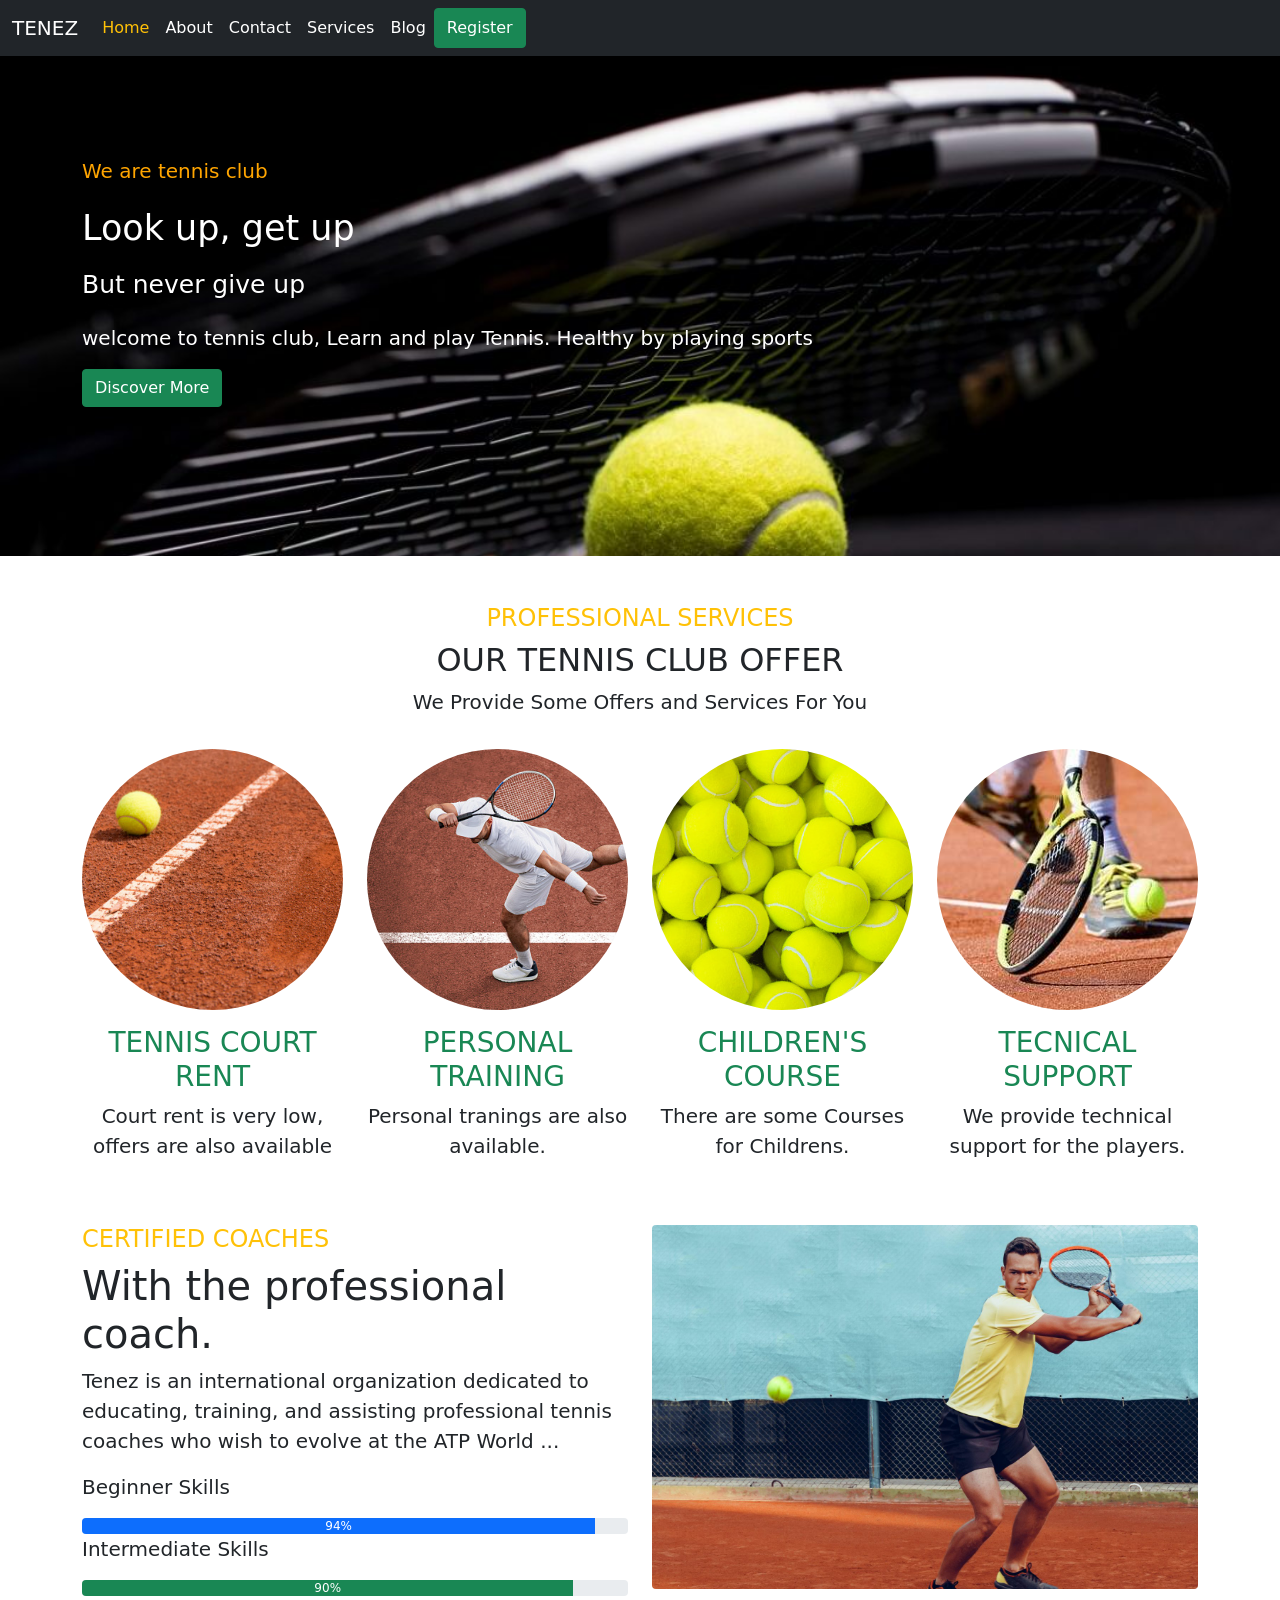
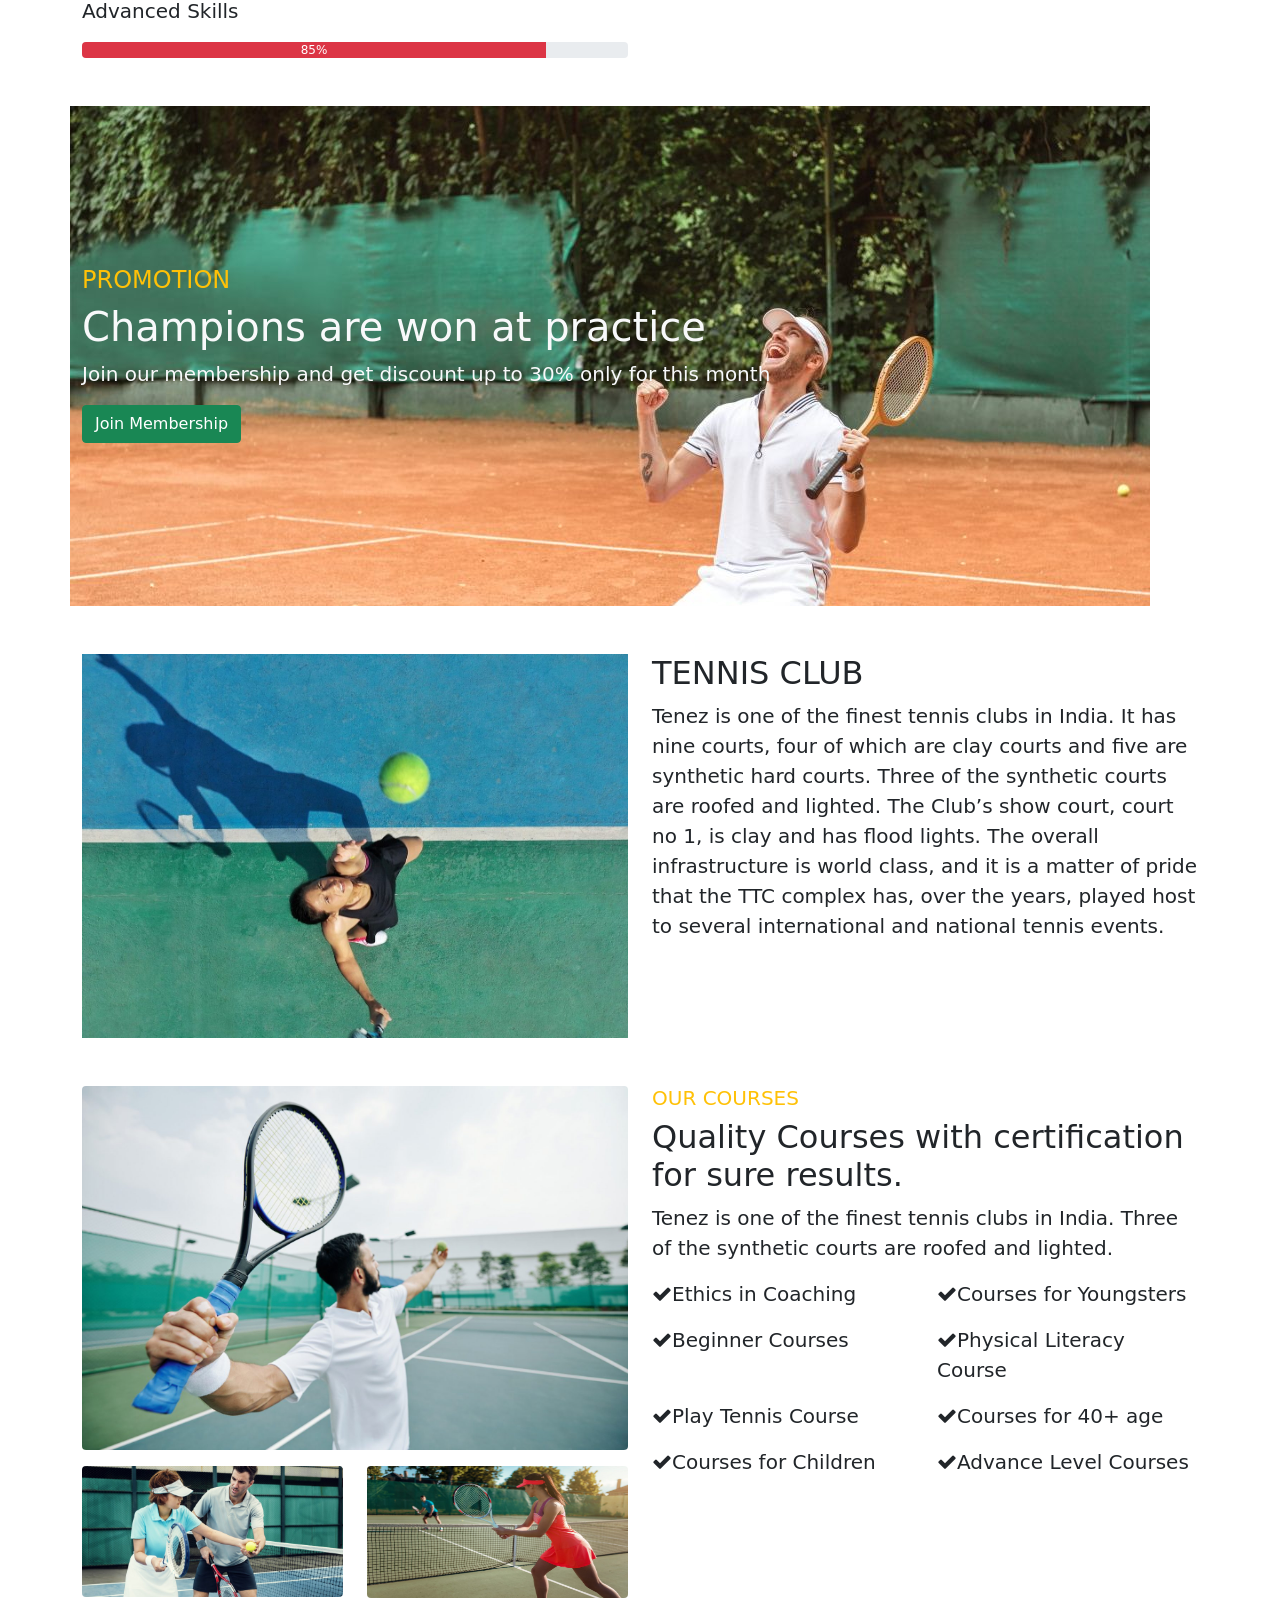
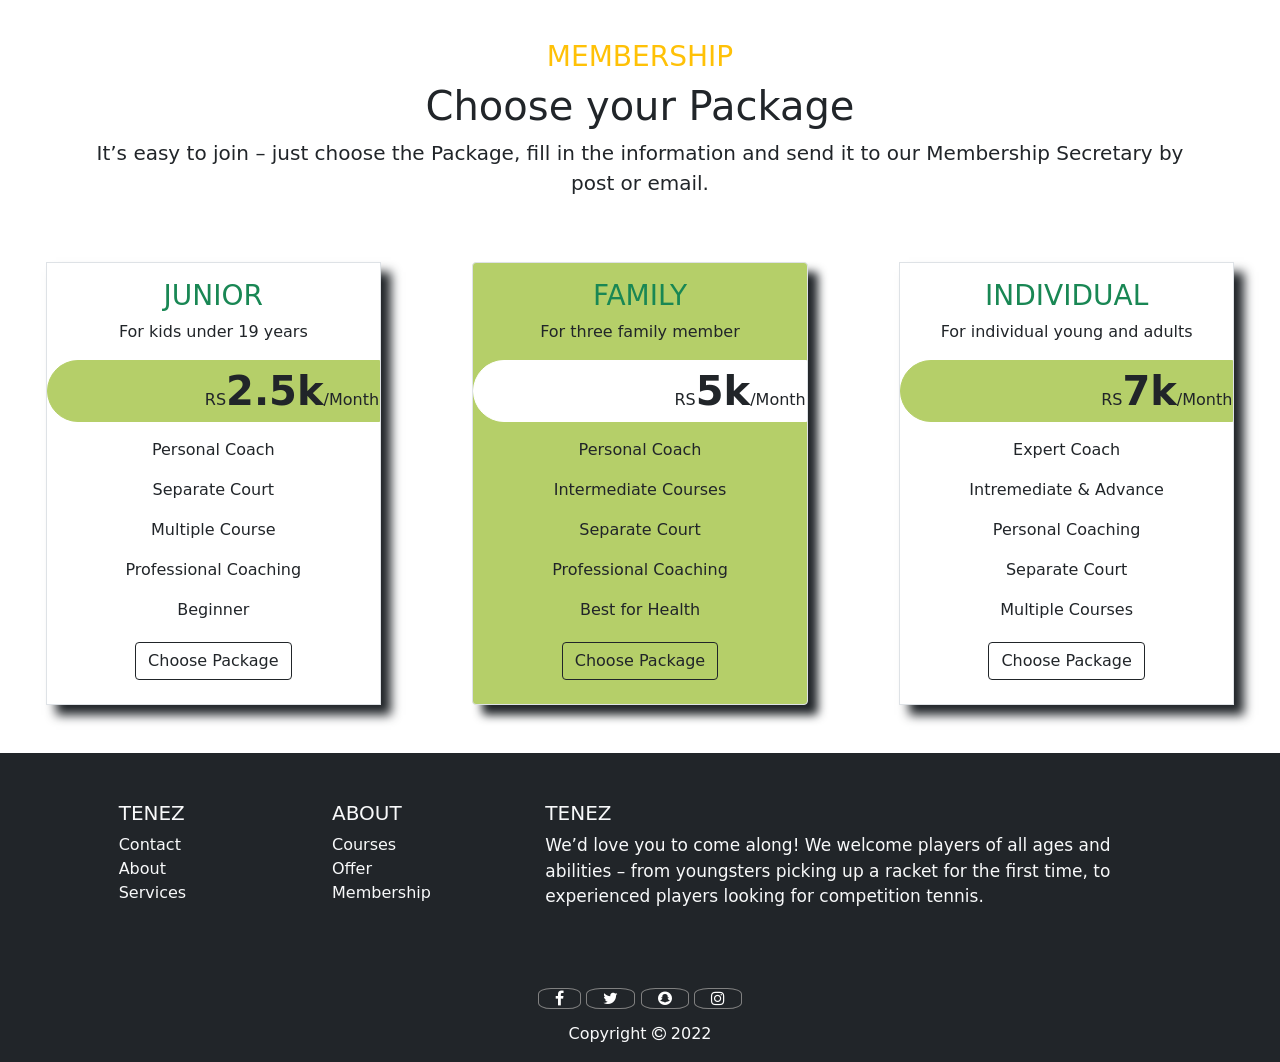
<file: index.html>
<!DOCTYPE html>
<html lang="en">
<head>
    <meta charset="UTF-8">
    <meta http-equiv="X-UA-Compatible" content="IE=edge">
    <meta name="viewport" content="width=device-width, initial-scale=1.0">
    <title>Punjab tennis club - Tenez</title>
    <link rel="stylesheet" href="css/style.css">
    <link rel="stylesheet" href="bootstrap/css/bootstrap.min.css">
    <link rel="stylesheet" href="bootstrap/css/bootstrap-grid.min.css">
    <link rel="stylesheet" href="https://cdnjs.cloudflare.com/ajax/libs/font-awesome/4.7.0/css/font-awesome.min.css">
    <script src="bootstrap/js/bootstrap.min.js"></script>
    <script src="bootstrap/js/bootstrap.bundle.min.js"></script>
</head>
<body>
    <!-- Nav Area  -->
    <nav class="navbar navbar-expand-lg bg-dark">
        <div class="container-fluid" id="text-light">
          <a class="navbar-brand" id="tenez" href="#">TENEZ</a>
          <button class="navbar-toggler" type="button" data-bs-toggle="collapse" data-bs-target="#navbarNavAltMarkup" aria-controls="navbarNavAltMarkup" aria-expanded="false" aria-label="Toggle navigation">
            <span class="navbar-toggler-icon"></span>
          </button>
          <div class="collapse navbar-collapse" id="navbarNavAltMarkup">
            <div class="navbar-nav" id="navlinks">
              <a class="nav-link active text-warning" aria-current="page" href="#">Home</a>
              <a class="nav-link" href="about.html">About</a>
              <a class="nav-link" href="contact.html">Contact</a>
              <a class="nav-link" href="services.html">Services</a>
              <a class="nav-link" href="blog.html">Blog</a>
              <button class="btn btn-success" id="navbtn">Register</button>
            </div>
          </div>
        </div>
      </nav>
    <!-- Nav Area  -->

    <!-- Intro area start -->
      <div class="bgimg1">
        <div class="container">
            <div class="row" id="row1">
                <div class="col-md-12">
                    <p class="color-orange fs-20">We are tennis club</p>
                    <p class="color-white fs-35">Look up, get up <br><span class="fs-25">But never give up</span></p>
                    <p class="color-white fs-20">welcome to tennis club, Learn and play Tennis. Healthy by playing sports</p>
                    <button class="btn btn-success">Discover More</button>
                </div>
            </div>
        </div>
      </div>
    <!-- Intro area end-->

    <!-- Services area start  -->
    <div class="container">
      <div class="row mt-5">
        <div class="col-12 text-warning text-uppercase text-center"><h4>professional services</h4></div>
        <div class="col-12 text-uppercase text-center"><h2>our tennis club offer</h2></div>
        <div class="col-12 text-center"><p class="lead">We Provide Some Offers and Services For You</p></div>
      </div>
      <div class="row" id="servicearea">
        <div class="col-md-3 mt-3">
          <img src="images/img01.jpg" width="100%" class="rounded-circle" alt="">
          <h3 class="text-center text-uppercase text-success mt-3">tennis court rent</h3>
          <p class="text-center lead">Court rent is very low, offers are also available</p>
        </div>
        <div class="col-md-3 mt-3">
          <img src="images/img02.jpg" width="100%" class="rounded-circle" alt="">
          <h3 class="text-center text-uppercase text-success mt-3">personal training</h3>
          <p class="text-center lead">Personal tranings are also available.</p>
        </div>
        <div class="col-md-3 mt-3">
          <img src="images/img03.jpg" width="100%" class="rounded-circle" alt="">
          <h3 class="text-center text-uppercase text-success mt-3">children's course</h3>
          <p class="text-center lead">There are some Courses for Childrens.</p>
        </div>
        <div class="col-md-3 mt-3">
          <img src="images/img04.jpg" width="100%" class="rounded-circle" alt="">
          <h3 class="text-center text-uppercase text-success mt-3">tecnical support</h3>
          <p class="text-center lead">We provide technical support for the players.</p>
        </div>
      </div>
    </div>
    <!-- Services area end  -->
    <!-- coaches area start -->
    <div class="container">
      <div class="row mt-5">
        <div class="col-md-6">
          <h4 class="text-warning text-uppercase">certified coaches</h4>
          <h1>With the professional coach.</h1>
          <p class="lead">Tenez is an international organization dedicated to educating, training, and assisting professional tennis coaches who wish to evolve at the ATP World ...</p>
          <p class="lead"><b>Beginner Skills</b></p>
          <div class="progress">
            <div class="progress-bar" role="progressbar" aria-label="Example with label" style="width: 94%;" aria-valuenow="25" aria-valuemin="0" aria-valuemax="100">94%</div>
          </div>
          <p class="lead"><b>Intermediate Skills</b></p>
          <div class="progress">
            <div class="progress-bar bg-success" role="progressbar" aria-label="Example with label" style="width: 90%;" aria-valuenow="25" aria-valuemin="0" aria-valuemax="100">90%</div>
          </div>
          <p class="lead"><b>Advanced Skills</b></p>
          <div class="progress">
            <div class="progress-bar bg-danger" role="progressbar" aria-label="Example with label" style="width: 85%;" aria-valuenow="25" aria-valuemin="0" aria-valuemax="100">85%</div>
          </div>
        </div>
        <div class="col-md-6 mt-sm-5 mt-md-0">
          <img src="images/img6.jpg" width="100%" height="400px" class="img-fluid rounded" alt="">
        </div>
      </div>
    </div>
    <!-- coaches area end -->

    <!-- promotion area start -->
    <div class="container">
      <div class="row mt-5">
        <div class="col-6" id="promotion">
          <h4 class="text-warning text-uppercase">promotion</h4>
          <h1 class="text-light">Champions are won at practice</h1>
          <p class="text-light lead">Join our membership and get discount up to 30% only for this month</p>
          <button class="btn btn-success">Join Membership</button>
        </div>
      </div>
    </div>
    <!-- promotion area end -->

    <!-- Tennis club area start  -->
    <div class="container">
      <div class="row mt-5">
        <div class="col-md-6">
          <img src="images/img2.jpg" width="100%" class="img-fluid" alt="">
        </div>
        <div class="col-md-6">
          <h2 class="text-uppercase">tennis club</h2>
          <p class="lead">Tenez is one of the finest tennis clubs in India. It has nine courts, four of which are clay courts and five are synthetic hard courts. Three of the synthetic courts are roofed and lighted. The Club’s show court, court no 1, is clay and has flood lights. The overall infrastructure is world class, and it is a matter of pride that the TTC complex has, over the years, played host to several international and national tennis events.</p>
        </div>
      </div>
    </div>
    <!-- Tennis club area end  -->

    <!-- courses area start  -->
    <div class="container">
      <div class="row mt-5">
        <div class="col-lg-6 col-md-6 col-12">
          <img src="images/img3.jpg" width="100%" class="img-fluid rounded" alt="">
          <div class="row">
            <div class="col-lg-6 col-md-6 col-12 mt-3">
              <img src="images/img4.jpg" width="100%" class="img-fluid rounded" alt="">
            </div>
            <div class="col-lg-6 col-md-6 col-12 mt-3">
              <img src="images/img5.jpg" width="100%" height="76%" class="rounded" alt="">
            </div>
          </div>
        </div>
        <div class="col-md-6 col-12">
          <h5 class="text-uppercase text-warning">our courses</h5>
          <h2>Quality Courses with certification for sure results.</h2>
          <p class="lead">Tenez is one of the finest tennis clubs in India. Three of the synthetic courts are roofed and lighted.</p>
          <div class="row">
            <div class="col-md-6 col-12">
              <p class="lead"><i class="fa fa-check"></i>Ethics in Coaching</p>
            </div>
            <div class="col-md-6 col-12">
              <p class="lead"><i class="fa fa-check"></i>Courses for Youngsters</p>
            </div>
            <div class="col-md-6 col-12">
              <p class="lead"><i class="fa fa-check"></i>Beginner Courses</p>
            </div>
            <div class="col-md-6 col-12">
              <p class="lead"><i class="fa fa-check"></i>Physical Literacy Course</p>
            </div>
            <div class="col-md-6 col-12">
              <p class="lead"><i class="fa fa-check"></i>Play Tennis Course</p>
            </div>
            <div class="col-md-6 col-12">
              <p class="lead"><i class="fa fa-check"></i>Courses for 40+ age</p>
            </div>
            <div class="col-md-6 col-12">
              <p class="lead"><i class="fa fa-check"></i>Courses for Children</p>
            </div>
            <div class="col-md-6 col-12">
              <p class="lead"><i class="fa fa-check"></i>Advance Level Courses</p>
            </div>
          </div>
        </div>
      </div>
    </div>
    <!-- courses area end  -->

    <!-- Membership area start  -->
    <div class="container">
      <div class="row">
        <div class="col-12">
          <h3 class="text-warning text-uppercase text-center">Membership</h3>
          <h1 class="text-center">Choose your Package</h1>
          <p class="lead text-center">It’s easy to join – just choose the Package, fill in the information and send it to our Membership Secretary by post or email.</p>
        </div>
      </div>
    </div>
    <div class="container-fluid">
      <div class="row" id="membership">
        <div class="col-md-4 mt-5">
          <div class="col-md-10 offset-1 border" id="boxshadow">
            <h3 class=" mt-3 text-success">JUNIOR</h3>
            <p class="">For kids under 19 years</p>
            <p class="junior">RS<span class="membership"><b>2.5k</b></span>/Month</p>
            <p class="">Personal Coach</p>
            <p class="">Separate Court</p>
            <p class="">Multiple Course</p>
            <p class="">Professional Coaching</p>
            <p class="">Beginner</p>
            <a class="btn mb-4 mt-1 border-dark" href="#">Choose Package</a>
          </div>
        </div>
        <div class="col-md-4 mt-5">
          <div class="col-md-10 offset-1 rounded border" id="familypackage">
            <h3 class=" mt-3 text-success">FAMILY</h3>
            <p class="">For three family member</p>
            <p class="junior1">RS<span class="membership"><b>5k</b></span>/Month</p>
            <p class="">Personal Coach</p>
            <p class="">Intermediate Courses</p>
            <p class="">Separate Court</p>
            <p class="">Professional Coaching</p>
            <p class="">Best for Health</p>
            <a class="btn mb-4 mt-1 border-dark" href="#">Choose Package</a>
          </div>
        </div>
        <div class="col-md-4 mt-5">
          <div class="col-md-10 offset-1 border" id="boxshadow">
            <h3 class=" mt-3 text-success">INDIVIDUAL</h3>
            <p class="">For individual young and adults</p>
            <p class="junior">RS<span class="membership"><b>7k</b></span>/Month</p>
            <p class="">Expert Coach</p>
            <p class="">Intremediate & Advance</p>
            <p class="">Personal Coaching</p>
            <p class="">Separate Court</p>
            <p class="">Multiple Courses</p>
            <a class="btn mb-4 mt-1 border-dark" href="#">Choose Package</a>
          </div>
        </div>
      </div>
    </div>
    <!-- Membership area end  -->

    <!-- Footer area start  -->
    <div class="container-fluid">
      <div class="row mt-5 justify-content-center bg-dark">
        <div class="col-6 col-md-2 mt-5" id="footer1">
          <h5 class="text-light">TENEZ</h5>
          <a href="contact.html" class="text-light">Contact</a><br>
          <a href="about.html" class="text-light">About</a><br>
          <a href="services.html" class="text-light">Services</a>
        </div>
        <div class="col-6 col-md-2 mt-5" id="footer1">
          <h5 class="text-light">ABOUT</h5>
          <a href="services.html" class="text-light">Courses</a><br>
          <a href="#" class="text-light">Offer</a><br>
          <a href="#" class="text-light">Membership</a>
        </div>
        <div class="col-12 col-md-6 mt-5">
          <h5 class="text-light">TENEZ</h5>
          <p class="footer2 text-light">We’d love you to come along! We welcome players of all ages and abilities – from youngsters picking up a racket for the first time, to experienced players looking for competition tennis.</p>
        </div>
        <div class="col-12 col-md-6 mt-5" id="socialcontent">
          <a href="#"><i class="fa fa-facebook p-3"></i></a>
          <a href="#"><i class="fa fa-twitter p-3"></i></a>
          <a href="#"><i class="fa fa-snapchat p-3"></i></a>
          <a href="#"><i class="fa fa-instagram p-3"></i></a>
        </div>
        <div class="col-12 text-light text-center">
          <p>Copyright <i class="fa fa-copyright" aria-hidden="true"></i> 2022</p>
        </div>
      </div>
    </div>
    <!-- Footer area end  -->
</body>
</html>
</file>
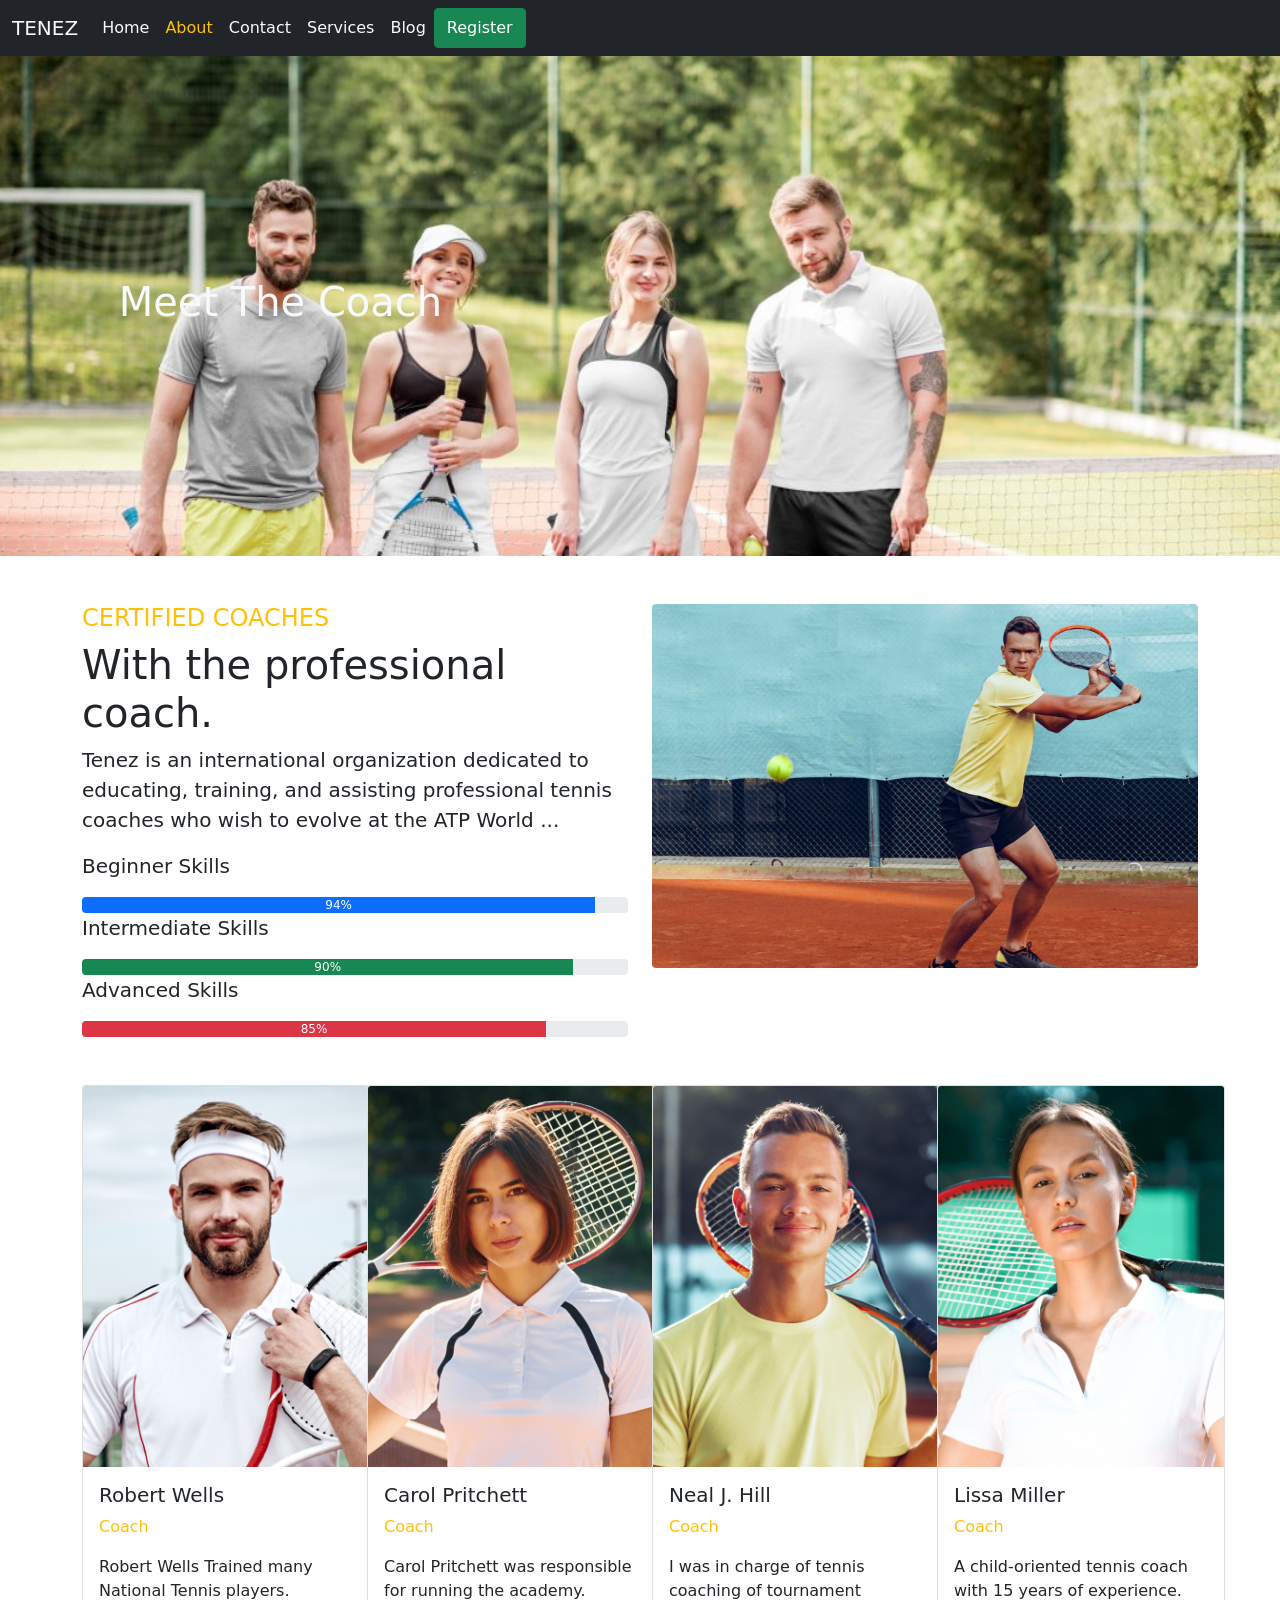
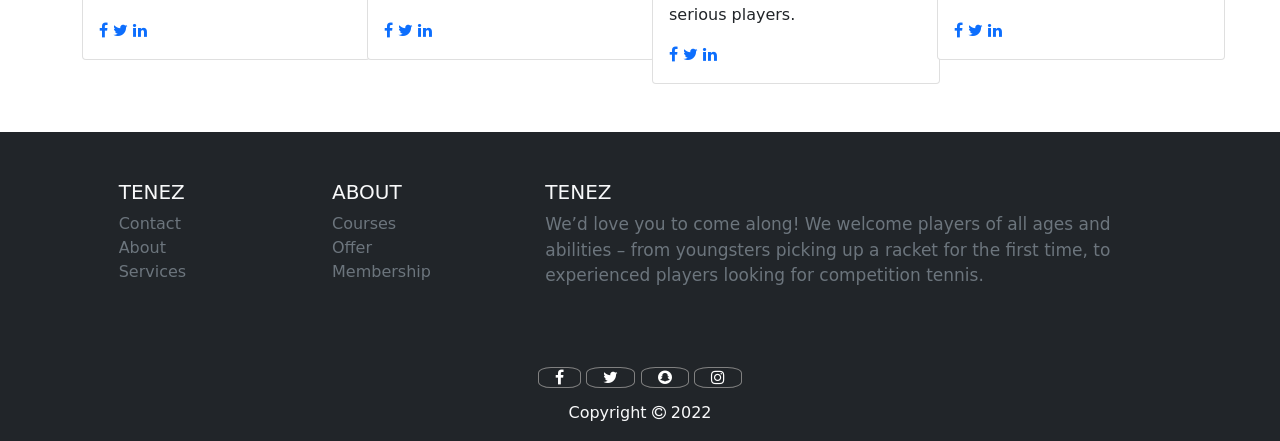
<file: about.html>
<!DOCTYPE html>
<html lang="en">
<head>
    <meta charset="UTF-8">
    <meta http-equiv="X-UA-Compatible" content="IE=edge">
    <meta name="viewport" content="width=device-width, initial-scale=1.0">
    <title>Punjab tennis club - Tenez</title>
    <link rel="stylesheet" href="css/about.css">
    <link rel="stylesheet" href="bootstrap/css/bootstrap.min.css">
    <link rel="stylesheet" href="bootstrap/css/bootstrap-grid.min.css">
    <link rel="stylesheet" href="https://cdnjs.cloudflare.com/ajax/libs/font-awesome/4.7.0/css/font-awesome.min.css">
    <script src="bootstrap/js/bootstrap.min.js"></script>
    <script src="bootstrap/js/bootstrap.bundle.min.js"></script>
</head>
<body>
    <!-- Nav Area  -->
    <nav class="navbar navbar-expand-lg bg-dark">
        <div class="container-fluid" id="text-light">
          <a class="navbar-brand text-light" id="tenez" href="#">TENEZ</a>
          <button class="navbar-toggler" type="button" data-bs-toggle="collapse" data-bs-target="#navbarNavAltMarkup" aria-controls="navbarNavAltMarkup" aria-expanded="false" aria-label="Toggle navigation">
            <span class="navbar-toggler-icon"></span>
          </button>
          <div class="collapse navbar-collapse" id="navbarNavAltMarkup">
            <div class="navbar-nav" id="navlinks">
              <a class="nav-link active text-light" aria-current="page" href="index.html">Home</a>
              <a class="nav-link text-warning" href="about.html">About</a>
              <a class="nav-link text-light" href="contact.html">Contact</a>
              <a class="nav-link text-light" href="services.html">Services</a>
              <a class="nav-link text-light" href="blog.html">Blog</a>
              <button class="btn btn-success" id="navbtn">Register</button>
            </div>
          </div>
        </div>
      </nav>
    <!-- Nav Area  -->

    <div class="container-fluid">
        <div class="row align-items-center" id="bgimg1">
            <div class="col-12 col-md-5 offset-1">
                <h1 class="text-light">Meet The Coach</h1>
            </div>
        </div>
    </div>

    <!-- coaches area start -->
    <div class="container">
      <div class="row mt-5">
        <div class="col-md-6">
          <h4 class="text-warning text-uppercase">certified coaches</h4>
          <h1>With the professional coach.</h1>
          <p class="lead">Tenez is an international organization dedicated to educating, training, and assisting professional tennis coaches who wish to evolve at the ATP World ...</p>
          <p class="lead"><b>Beginner Skills</b></p>
          <div class="progress">
            <div class="progress-bar" role="progressbar" aria-label="Example with label" style="width: 94%;" aria-valuenow="25" aria-valuemin="0" aria-valuemax="100">94%</div>
          </div>
          <p class="lead"><b>Intermediate Skills</b></p>
          <div class="progress">
            <div class="progress-bar bg-success" role="progressbar" aria-label="Example with label" style="width: 90%;" aria-valuenow="25" aria-valuemin="0" aria-valuemax="100">90%</div>
          </div>
          <p class="lead"><b>Advanced Skills</b></p>
          <div class="progress">
            <div class="progress-bar bg-danger" role="progressbar" aria-label="Example with label" style="width: 85%;" aria-valuenow="25" aria-valuemin="0" aria-valuemax="100">85%</div>
          </div>
        </div>
        <div class="col-md-6 mt-sm-5 mt-md-0">
          <img src="images/img6.jpg" width="100%" height="400px" class="img-fluid rounded" alt="">
        </div>
      </div>
    </div>
    <!-- coaches area end -->

    <!-- our coaches  -->
    <div class="container">
      <div class="row mt-5 justify-content-center">
        <div class="col-12 col-sm-6 col-md-3">
          <div class="card" style="width: 18rem;">
            <img src="images/about/T1.jpeg" class="card-img-top" alt="...">
            <div class="card-body">
              <h5 class="card-title">Robert Wells</h5>
              <p class="text-warning">Coach</p>
              <p class="card-text">Robert Wells Trained many National Tennis players.</p>
              <span>
                <a href=""><i class="fa fa-facebook"></i></a>
                <a href=""><i class="fa fa-twitter"></i></a>
                <a href=""><i class="fa fa-linkedin"></i></a>
              </span>
            </div>
          </div>
        </div>
        <div class="col-12 col-sm-6 col-md-3">
          <div class="card" style="width: 18rem;">
            <img src="images/about/T2.jpeg" class="card-img-top" alt="...">
            <div class="card-body">
              <h5 class="card-title">Carol Pritchett</h5>
              <p class="text-warning">Coach</p>
              <p class="card-text">Carol Pritchett was responsible for running the academy.</p>
              <span>
                <a href=""><i class="fa fa-facebook"></i></a>
                <a href=""><i class="fa fa-twitter"></i></a>
                <a href=""><i class="fa fa-linkedin"></i></a>
              </span>
            </div>
          </div>
        </div>
        <div class="col-12 col-sm-6 col-md-3">
          <div class="card" style="width: 18rem;">
            <img src="images/about/T3.jpeg" class="card-img-top" alt="...">
            <div class="card-body">
              <h5 class="card-title">Neal J. Hill</h5>
              <p class="text-warning">Coach</p>
              <p class="card-text">I was in charge of tennis coaching of tournament serious players.</p>
              <span>
                <a href=""><i class="fa fa-facebook"></i></a>
                <a href=""><i class="fa fa-twitter"></i></a>
                <a href=""><i class="fa fa-linkedin"></i></a>
              </span>
            </div>
          </div>
        </div>
        <div class="col-12 col-sm-6 col-md-3">
          <div class="card" style="width: 18rem;">
            <img src="images/about/T4.jpeg" class="card-img-top" alt="...">
            <div class="card-body">
              <h5 class="card-title">Lissa Miller</h5>
              <p class="text-warning">Coach</p>
              <p class="card-text">A child-oriented tennis coach with 15 years of experience.</p>
              <span>
                <a href=""><i class="fa fa-facebook"></i></a>
                <a href=""><i class="fa fa-twitter"></i></a>
                <a href=""><i class="fa fa-linkedin"></i></a>
              </span>
            </div>
          </div>
        </div>
      </div>
    </div>
    
    <!-- our coaches  -->

    <!-- Footer  -->
    <div class="container-fluid">
      <div class="row mt-5 justify-content-center bg-dark">
        <div class="col-6 col-md-2 mt-5" id="footer1">
          <h5 class="text-light">TENEZ</h5>
          <a href="contact.html" class="text-secondary">Contact</a><br>
          <a href="about.html" class="text-secondary">About</a><br>
          <a href="services.html" class="text-secondary">Services</a>
        </div>
        <div class="col-6 col-md-2 mt-5" id="footer1">
          <h5 class="text-light">ABOUT</h5>
          <a href="services.html" class="text-secondary">Courses</a><br>
          <a href="#" class="text-secondary">Offer</a><br>
          <a href="#" class="text-secondary">Membership</a>
        </div>
        <div class="col-12 col-md-6 mt-5">
          <h5 class="text-light">TENEZ</h5>
          <p class="footer2 text-secondary">We’d love you to come along! We welcome players of all ages and abilities – from youngsters picking up a racket for the first time, to experienced players looking for competition tennis.</p>
        </div>
        <div class="col-12 col-md-6 mt-5" id="socialcontent">
          <a href="#"><i class="fa fa-facebook p-3"></i></a>
          <a href="#"><i class="fa fa-twitter p-3"></i></a>
          <a href="#"><i class="fa fa-snapchat p-3"></i></a>
          <a href="#"><i class="fa fa-instagram p-3"></i></a>
        </div>
        <div class="col-12 text-light text-center">
          <p>Copyright <i class="fa fa-copyright" aria-hidden="true"></i> 2022</p>
        </div>
      </div>
    </div>
</body>
</html>
</file>
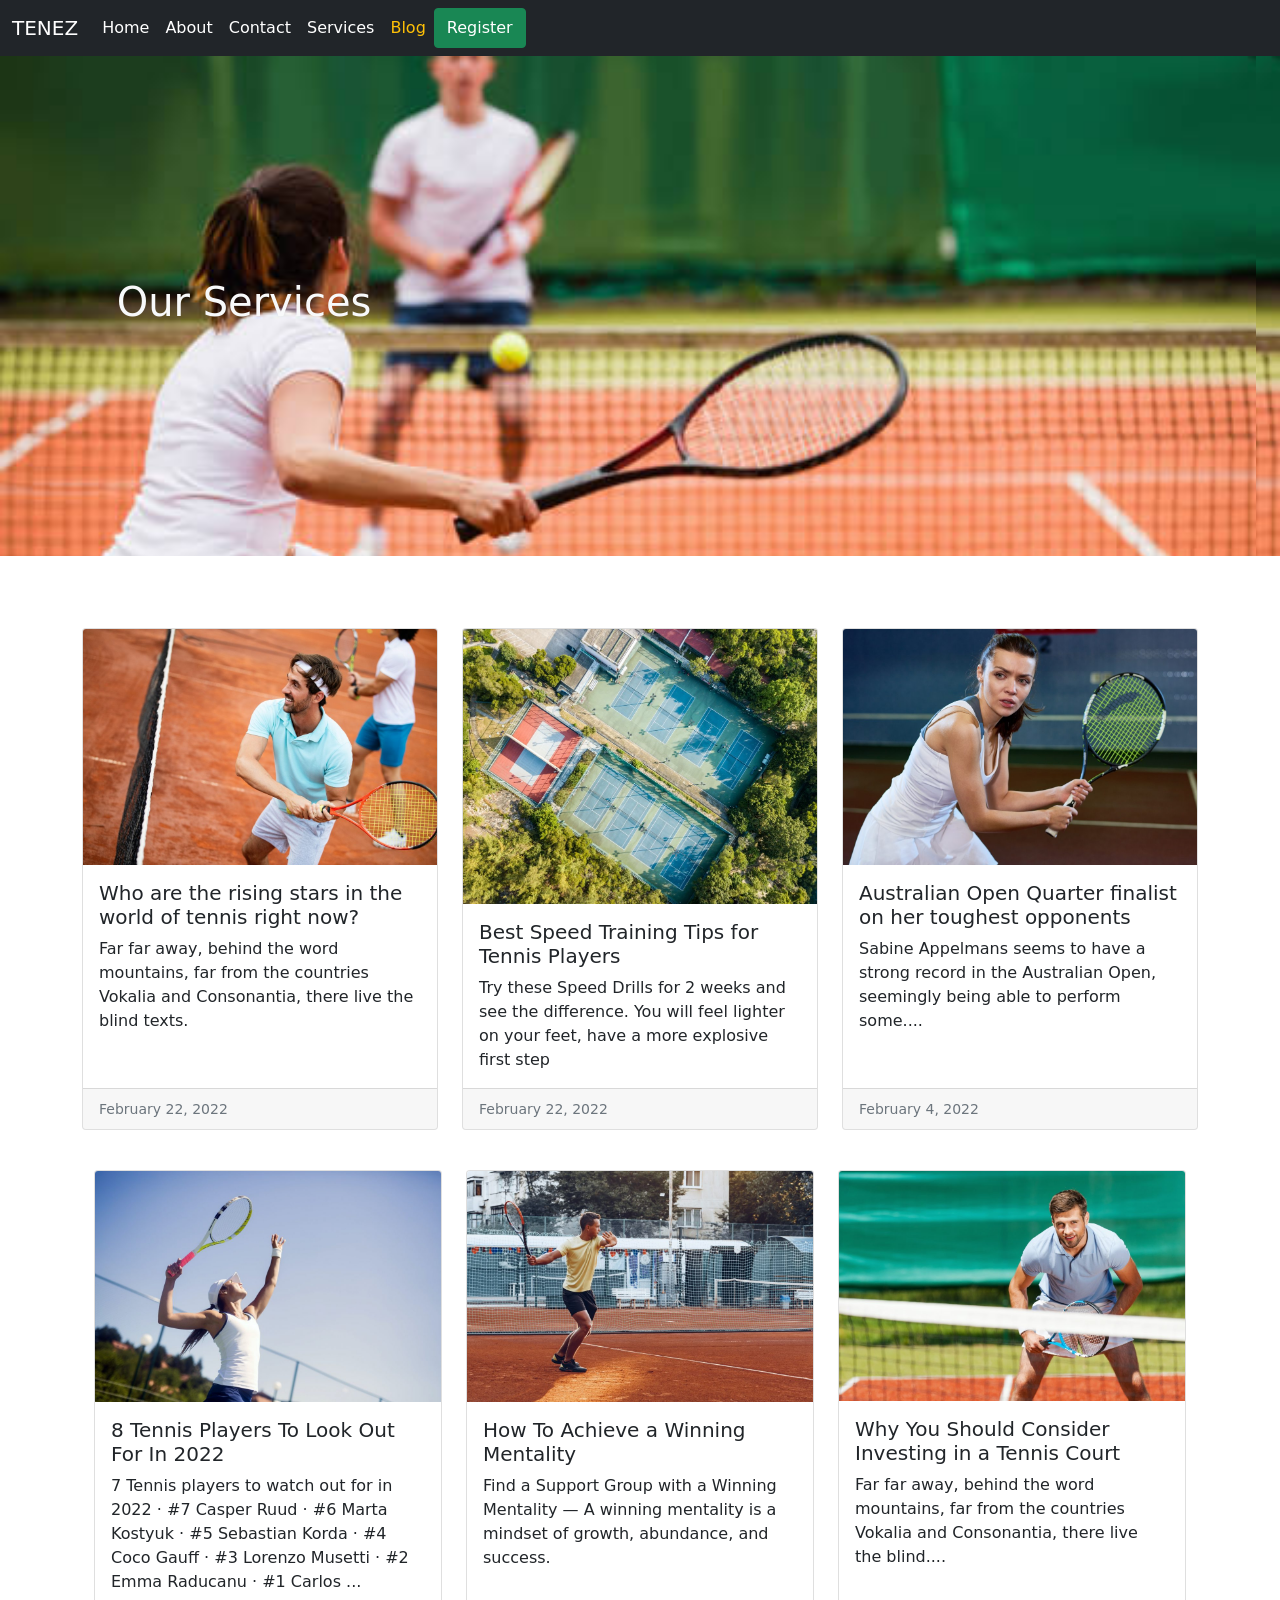
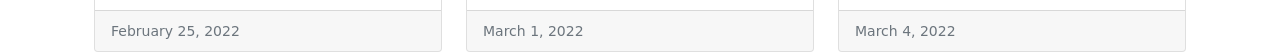
<file: blog.html>
<!DOCTYPE html>
<html lang="en">
<head>
    <meta charset="UTF-8">
    <meta http-equiv="X-UA-Compatible" content="IE=edge">
    <meta name="viewport" content="width=device-width, initial-scale=1.0">
    <title>Punjab tennis club - Tenez</title>
    <link rel="stylesheet" href="css/blog.css">
    <link rel="stylesheet" href="bootstrap/css/bootstrap.min.css">
    <link rel="stylesheet" href="bootstrap/css/bootstrap-grid.min.css">
    <link rel="stylesheet" href="https://cdnjs.cloudflare.com/ajax/libs/font-awesome/4.7.0/css/font-awesome.min.css">
    <script src="bootstrap/js/bootstrap.min.js"></script>
    <script src="bootstrap/js/bootstrap.bundle.min.js"></script>
</head>
<body>
    <!-- Nav Area  -->
    <nav class="navbar navbar-expand-lg bg-dark">
        <div class="container-fluid" id="text-light">
          <a class="navbar-brand" id="tenez" href="#">TENEZ</a>
          <button class="navbar-toggler" type="button" data-bs-toggle="collapse" data-bs-target="#navbarNavAltMarkup" aria-controls="navbarNavAltMarkup" aria-expanded="false" aria-label="Toggle navigation">
            <span class="navbar-toggler-icon"></span>
          </button>
          <div class="collapse navbar-collapse" id="navbarNavAltMarkup">
            <div class="navbar-nav" id="navlinks">
              <a class="nav-link" aria-current="page" href="index.html">Home</a>
              <a class="nav-link" href="about.html">About</a>
              <a class="nav-link" href="contact.html">Contact</a>
              <a class="nav-link" href="services.html">Services</a>
              <a class="nav-link active text-warning" href="#">Blog</a>
              <button class="btn btn-success" id="navbtn">Register</button>
            </div>
          </div>
        </div>
      </nav>
    <!-- Nav Area  -->

    <!-- intro  -->
    <div class="container-fluid" id="bgimg">
        <div class="row align-items-center" id="bgimg">
            <div class="col-12 col-md-5 offset-1">
                <h1 class="text-light">Our Services</h1>
            </div>
        </div>
    </div>
    <!-- intro  -->

    <!-- Blogs  -->
    <div class="container">
        <div class="row row-cols-1 row-cols-md-3 g-4 mt-5">
            <div class="col">
                <div class="card h-100">
                    <img src="images/Blog/b1.jpg" class="card-img-top" alt="...">
                    <div class="card-body">
              <h5 class="card-title">Who are the rising stars in the world of tennis right now?</h5>
              <p class="card-text">Far far away, behind the word mountains, far from the countries Vokalia and Consonantia, there live the blind texts.</p>
            </div>
            <div class="card-footer">
                <small class="text-muted">February 22, 2022</small>
            </div>
        </div>
        </div>
        <div class="col">
          <div class="card h-100">
            <img src="images/Blog/b2.jpg" class="card-img-top" height="275px" alt="...">
            <div class="card-body">
              <h5 class="card-title">Best Speed Training Tips for Tennis Players</h5>
              <p class="card-text">Try these Speed Drills for 2 weeks and see the difference. You will feel lighter on your feet, have a more explosive first step</p>
            </div>
            <div class="card-footer">
              <small class="text-muted">February 22, 2022</small>
            </div>
          </div>
        </div>
        <div class="col">
            <div class="card h-100">
                <img src="images/Blog/b3.jpg" class="card-img-top" alt="...">
                <div class="card-body">
                    <h5 class="card-title">Australian Open Quarter finalist on her toughest opponents</h5>
                    <p class="card-text">Sabine Appelmans seems to have a strong record in the Australian Open, seemingly being able to perform some....</p>
                </div>
                <div class="card-footer">
                    <small class="text-muted">February 4, 2022</small>
                </div>
            </div>
        </div>
</div>
<div class="container">
    <div class="row row-cols-1 row-cols-md-3 g-4 mt-3">
        <div class="col">
            <div class="card h-100">
                <img src="images/Blog/b4.jpg" class="card-img-top" alt="...">
                <div class="card-body">
          <h5 class="card-title">8 Tennis Players To Look Out For In 2022</h5>
          <p class="card-text">7 Tennis players to watch out for in 2022 · #7 Casper Ruud · #6 Marta Kostyuk · #5 Sebastian Korda · #4 Coco Gauff · #3 Lorenzo Musetti · #2 Emma Raducanu · #1 Carlos ...</p>
        </div>
        <div class="card-footer">
            <small class="text-muted">February 25, 2022</small>
        </div>
    </div>
    </div>
    <div class="col">
      <div class="card h-100">
        <img src="images/Blog/b5.jpg" class="card-img-top" alt="...">
        <div class="card-body">
          <h5 class="card-title">How To Achieve a Winning Mentality</h5>
          <p class="card-text">Find a Support Group with a Winning Mentality — A winning mentality is a mindset of growth, abundance, and success.</p>
        </div>
        <div class="card-footer">
          <small class="text-muted">March 1, 2022</small>
        </div>
      </div>
    </div>
    <div class="col">
        <div class="card h-100">
            <img src="images/Blog/b6.jpg" class="card-img-top" alt="...">
            <div class="card-body">
                <h5 class="card-title">Why You Should Consider Investing in a Tennis Court</h5>
                <p class="card-text">Far far away, behind the word mountains, far from the countries Vokalia and Consonantia, there live the blind....</p>
            </div>
            <div class="card-footer">
                <small class="text-muted">March 4, 2022</small>
            </div>
        </div>
    </div>
</div>
</div>
    <!-- Blogs  -->

</body>
</html>
</file>
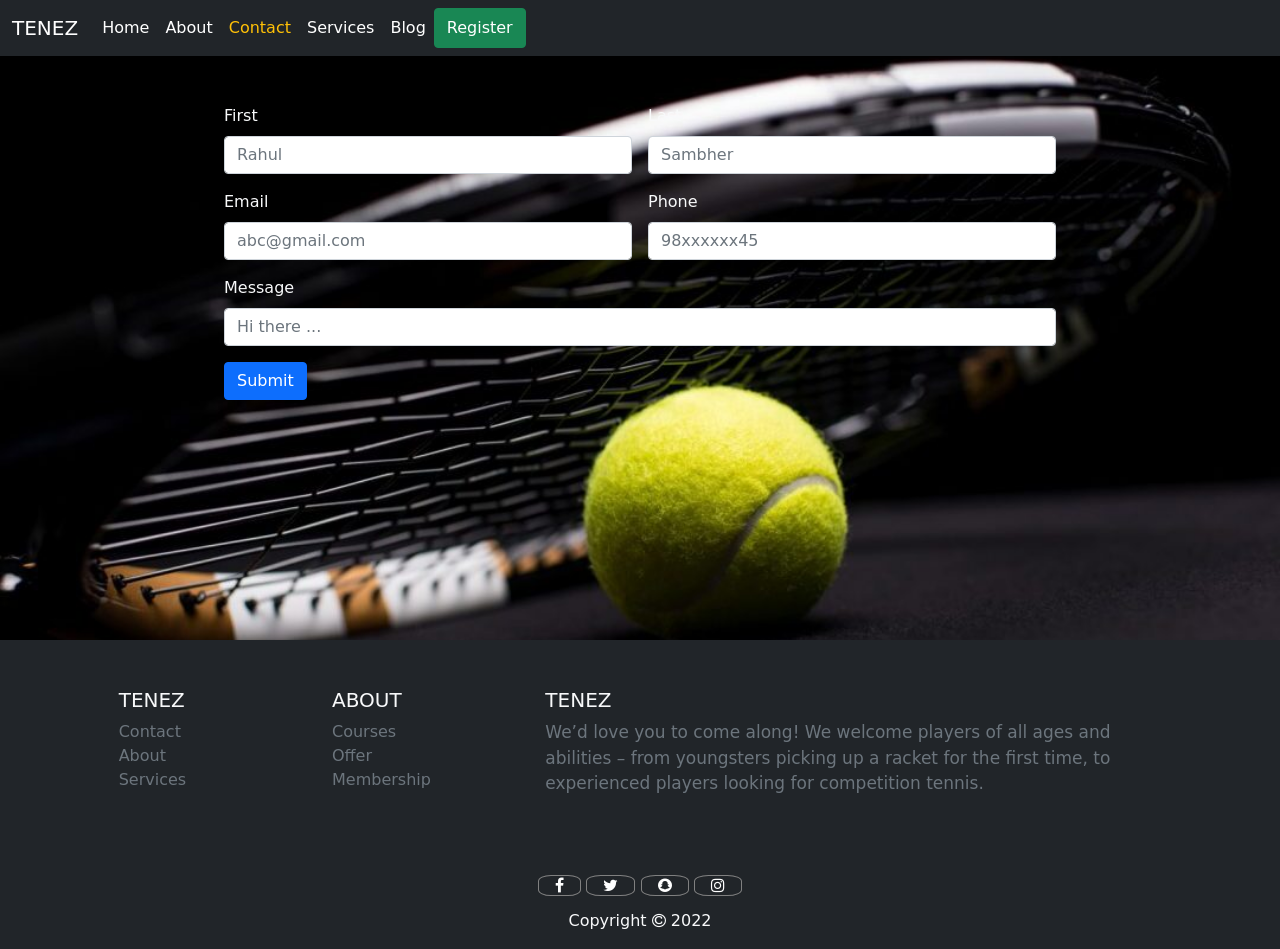
<file: contact.html>
<!DOCTYPE html>
<html lang="en">
<head>
    <meta charset="UTF-8">
    <meta http-equiv="X-UA-Compatible" content="IE=edge">
    <meta name="viewport" content="width=device-width, initial-scale=1.0">
    <title>Punjab tennis club - Tenez</title>
    <link rel="stylesheet" href="css/contact.css">
    <link rel="stylesheet" href="bootstrap/css/bootstrap.min.css">
    <link rel="stylesheet" href="bootstrap/css/bootstrap-grid.min.css">
    <link rel="stylesheet" href="https://cdnjs.cloudflare.com/ajax/libs/font-awesome/4.7.0/css/font-awesome.min.css">
    <script src="bootstrap/js/bootstrap.min.js"></script>
    <script src="bootstrap/js/bootstrap.bundle.min.js"></script>
</head>
<body>
    <!-- Nav Area  -->
    <nav class="navbar navbar-expand-lg bg-dark">
        <div class="container-fluid" id="text-light">
          <a class="navbar-brand" id="tenez" href="#">TENEZ</a>
          <button class="navbar-toggler" type="button" data-bs-toggle="collapse" data-bs-target="#navbarNavAltMarkup" aria-controls="navbarNavAltMarkup" aria-expanded="false" aria-label="Toggle navigation">
            <span class="navbar-toggler-icon"></span>
          </button>
          <div class="collapse navbar-collapse" id="navbarNavAltMarkup">
            <div class="navbar-nav" id="navlinks">
              <a class="nav-link" aria-current="page" href="index.html">Home</a>
              <a class="nav-link" href="about.html">About</a>
              <a class="nav-link active text-warning" href="contact.html">Contact</a>
              <a class="nav-link" href="services.html">Services</a>
              <a class="nav-link" href="blog.html">Blog</a>
              <button class="btn btn-success" id="navbtn">Register</button>
            </div>
          </div>
        </div>
      </nav>
    <!-- Nav Area  -->

    <!-- Contact form area start  -->
    <div class="container-fluid" id="bgimg">
        <form class="row g-3 pt-5">
            <div class="col-12 col-md-4 offset-md-2">
              <label for="first" class="form-label text-light">First</label>
              <input type="text" class="form-control" id="firstname" placeholder="Rahul">
            </div>
            <div class="col-12 col-md-4 offset-md-end-2">
              <label for="last" class="form-label text-light">Last</label>
              <input type="text" class="form-control" id="lastname" placeholder="Sambher">
            </div>
            <div class="col-12 col-md-4 offset-md-2">
              <label for="email" class="form-label text-light">Email</label>
              <input type="email" class="form-control" id="email" placeholder="abc@gmail.com">
            </div>
            <div class="col-12 col-md-4 offset-md-end-2">
              <label for="phone" class="form-label text-light">Phone</label>
              <input type="tel" class="form-control" id="phone"  placeholder="98xxxxxx45">
            </div>
            <div class="col-12 col-md-8 offset-md-2 offset-md-end-2">
              <label for="message" class="form-label text-light">Message</label>
              <input type="text" class="form-control" id="inputAddress" placeholder="Hi there ...">
            </div>
            <div class="col-12 col-md-10 offset-md-2">
              <button type="submit" class="btn btn-primary">Submit</button>
            </div>
          </form>
    </div>
    <!-- Contact form area end  -->

    <!-- Footer area start  -->
    <div class="container-fluid">
        <div class="row justify-content-center bg-dark">
          <div class="col-6 col-md-2 mt-5" id="footer1">
            <h5 class="text-light">TENEZ</h5>
            <a href="c#" class="text-secondary">Contact</a><br>
            <a href="about.html" class="text-secondary">About</a><br>
            <a href="services.html" class="text-secondary">Services</a>
          </div>
          <div class="col-6 col-md-2 mt-5" id="footer1">
            <h5 class="text-light">ABOUT</h5>
            <a href="#" class="text-secondary">Courses</a><br>
            <a href="#" class="text-secondary">Offer</a><br>
            <a href="#" class="text-secondary">Membership</a>
          </div>
          <div class="col-12 col-md-6 mt-5">
            <h5 class="text-light">TENEZ</h5>
            <p class="footer2 text-secondary">We’d love you to come along! We welcome players of all ages and abilities – from youngsters picking up a racket for the first time, to experienced players looking for competition tennis.</p>
          </div>
          <div class="col-12 col-md-6 mt-5" id="socialcontent">
            <a href="#"><i class="fa fa-facebook p-3"></i></a>
            <a href="#"><i class="fa fa-twitter p-3"></i></a>
            <a href="#"><i class="fa fa-snapchat p-3"></i></a>
            <a href="#"><i class="fa fa-instagram p-3"></i></a>
          </div>
          <div class="col-12 text-light text-center">
            <p>Copyright <i class="fa fa-copyright" aria-hidden="true"></i> 2022</p>
          </div>
        </div>
      </div>
      <!-- Footer area end  -->
</body>
</html>
</file>
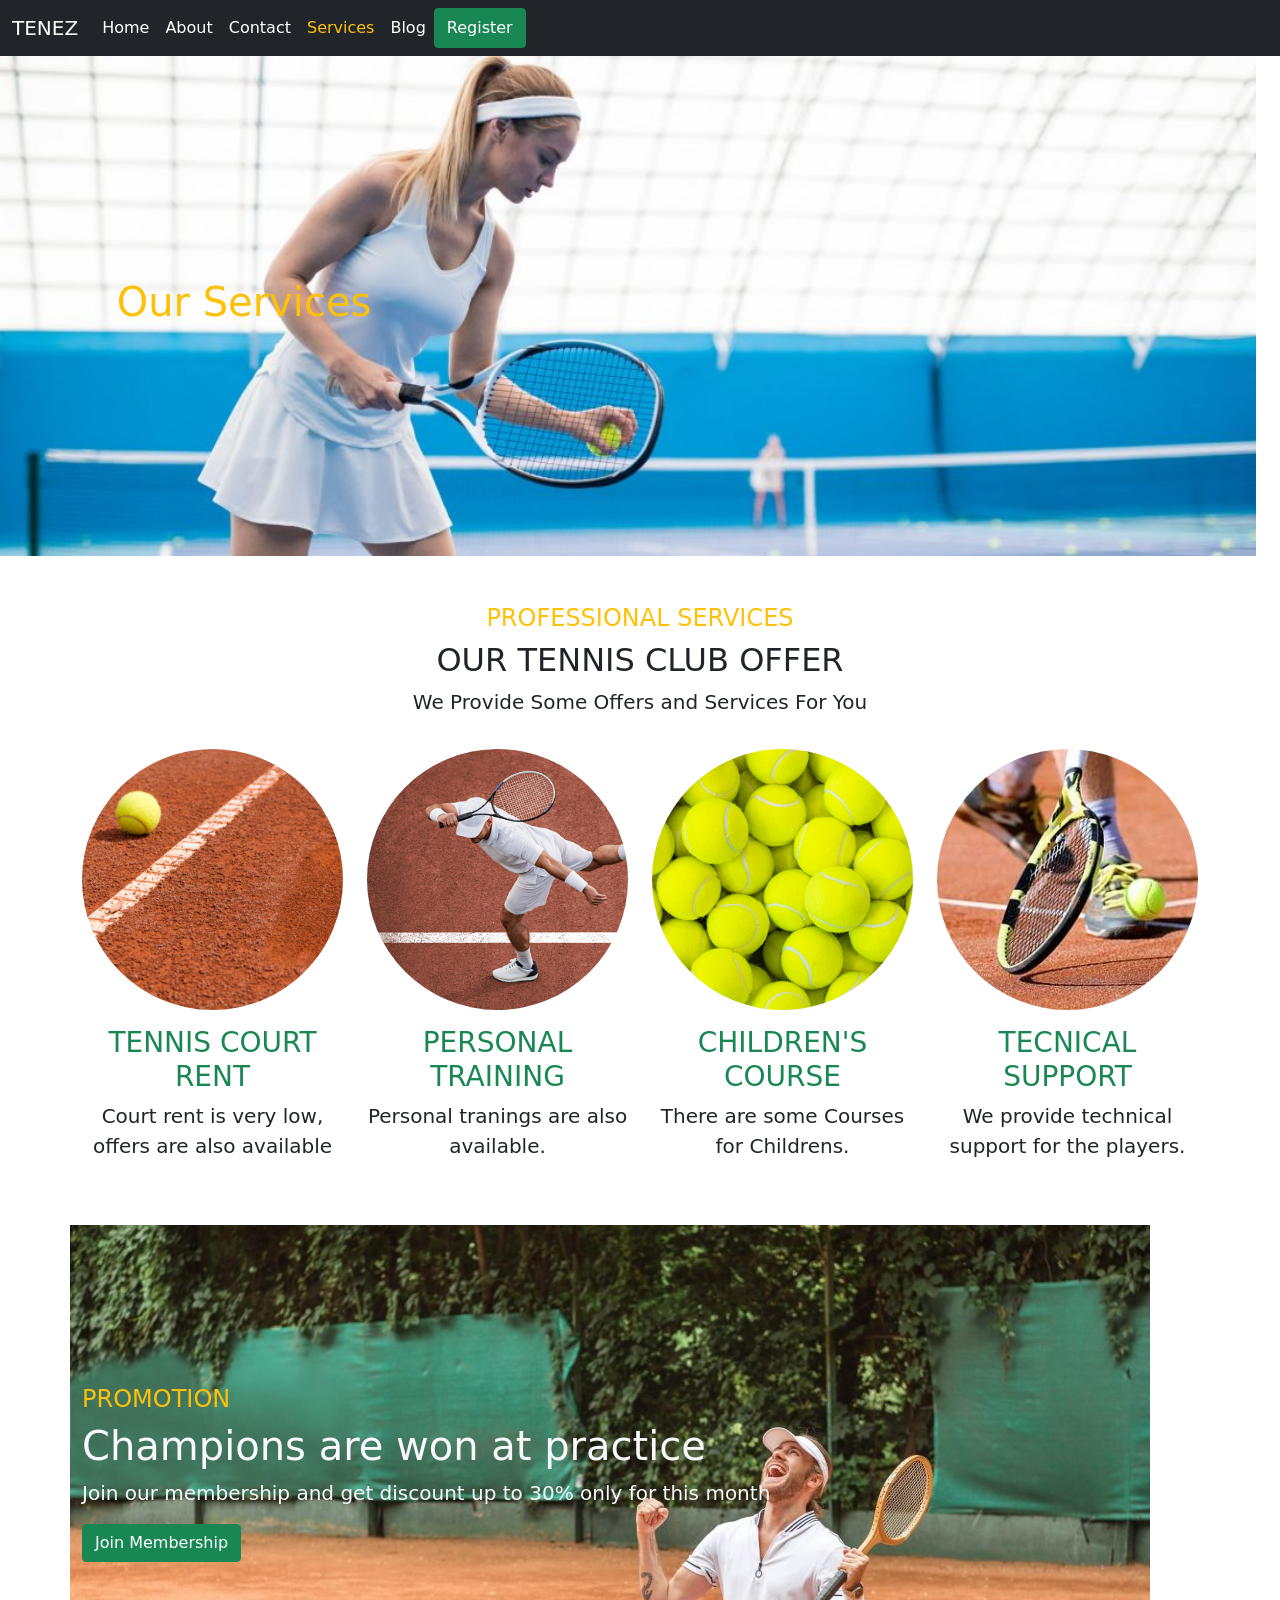
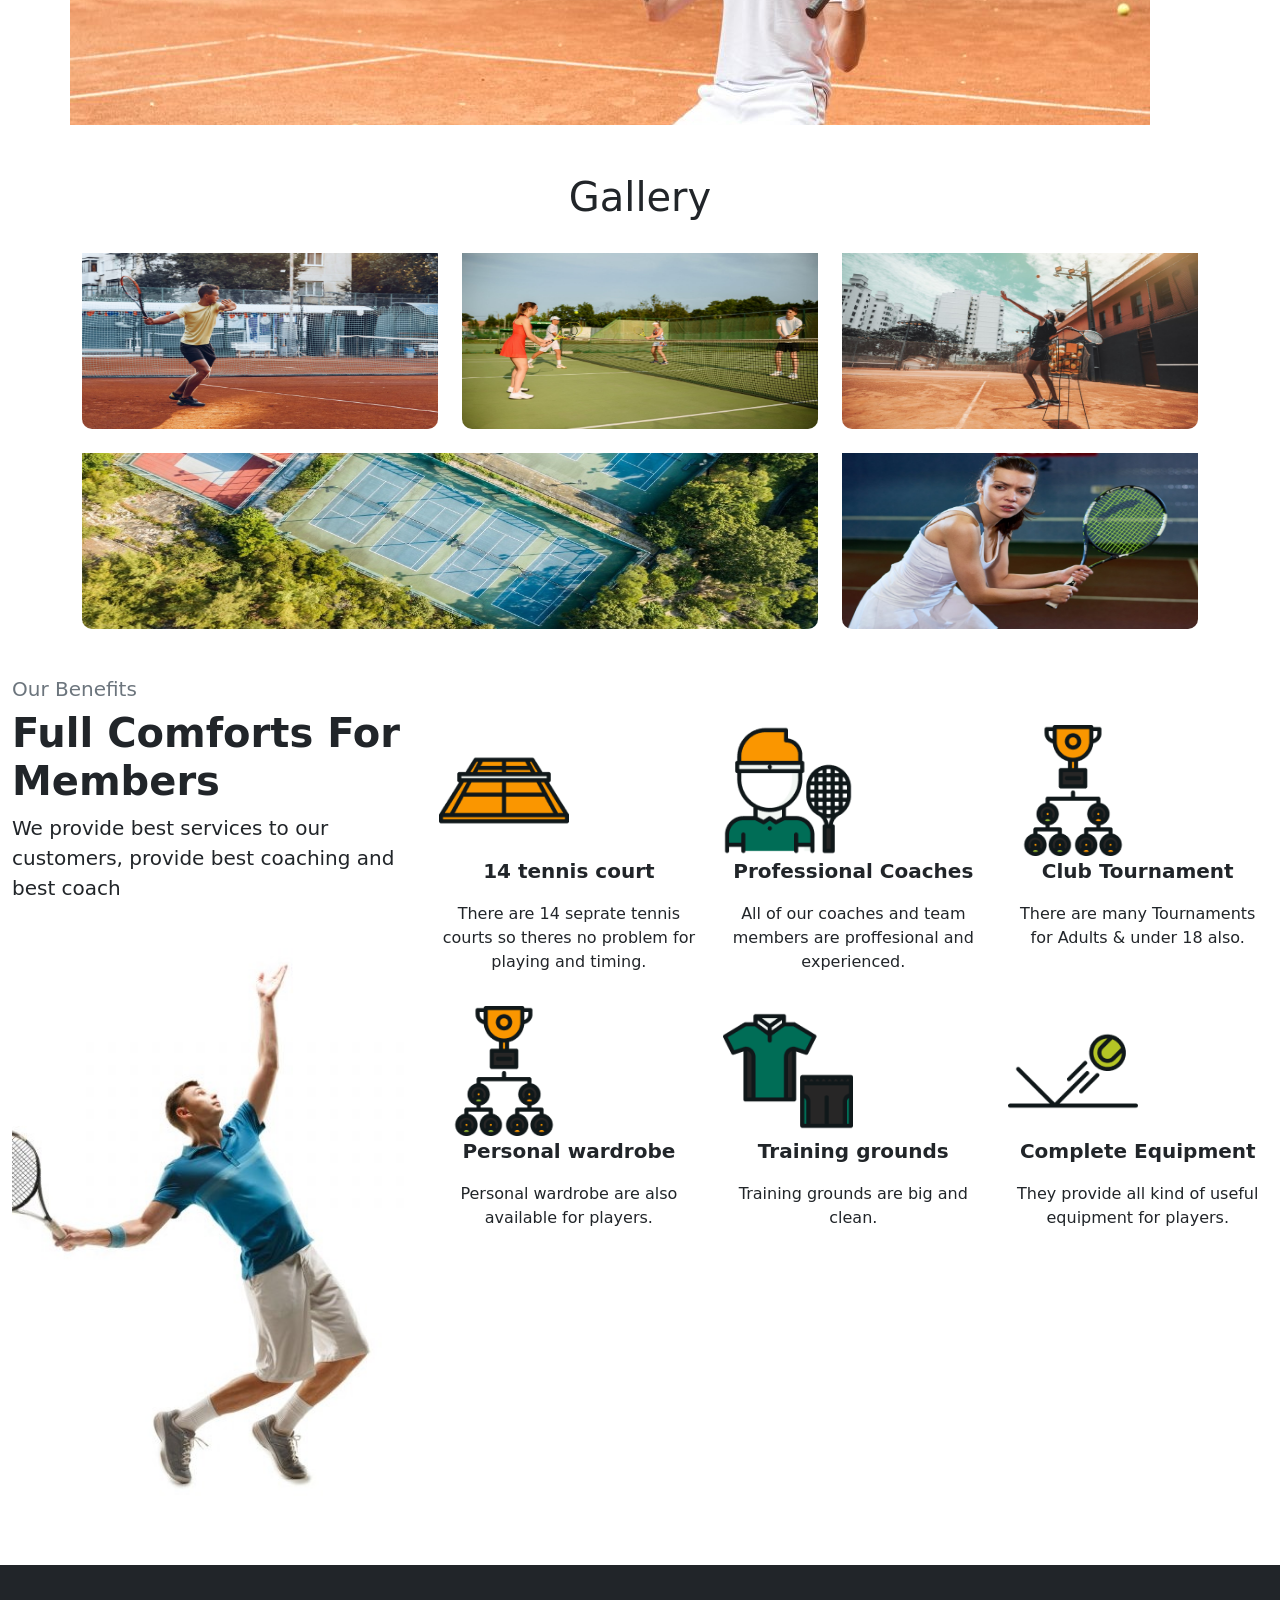
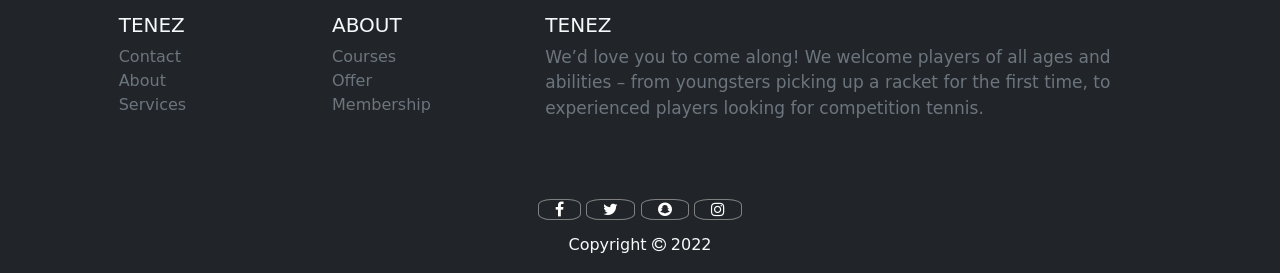
<file: services.html>
<!DOCTYPE html>
<html lang="en">
<head>
    <meta charset="UTF-8">
    <meta http-equiv="X-UA-Compatible" content="IE=edge">
    <meta name="viewport" content="width=device-width, initial-scale=1.0">
    <title>Punjab tennis club - Tenez</title>
    <link rel="stylesheet" href="css/services.css">
    <link rel="stylesheet" href="bootstrap/css/bootstrap.min.css">
    <link rel="stylesheet" href="bootstrap/css/bootstrap-grid.min.css">
    <link rel="stylesheet" href="https://cdnjs.cloudflare.com/ajax/libs/font-awesome/4.7.0/css/font-awesome.min.css">
    <script src="bootstrap/js/bootstrap.min.js"></script>
    <script src="bootstrap/js/bootstrap.bundle.min.js"></script>
</head>
<body>
    <!-- Nav Area  -->
    <nav class="navbar navbar-expand-lg bg-dark">
        <div class="container-fluid" id="text-light">
          <a class="navbar-brand" id="tenez" href="#">TENEZ</a>
          <button class="navbar-toggler" type="button" data-bs-toggle="collapse" data-bs-target="#navbarNavAltMarkup" aria-controls="navbarNavAltMarkup" aria-expanded="false" aria-label="Toggle navigation">
            <span class="navbar-toggler-icon"></span>
          </button>
          <div class="collapse navbar-collapse" id="navbarNavAltMarkup">
            <div class="navbar-nav" id="navlinks">
              <a class="nav-link" aria-current="page" href="index.html">Home</a>
              <a class="nav-link" href="about.html">About</a>
              <a class="nav-link" href="contact.html">Contact</a>
              <a class="nav-link active text-warning" href="services.html">Services</a>
              <a class="nav-link" href="blog.html">Blog</a>
              <button class="btn btn-success" id="navbtn">Register</button>
            </div>
          </div>
        </div>
      </nav>
    <!-- Nav Area  -->

    <!-- intro area start  -->
    <div class="container-fluid">
        <div class="row align-items-center" id="bgimg">
            <div class="col-12 col-md-5 offset-1">
                <h1 class="text-warning">Our Services</h1>
            </div>
        </div>
    </div>
    <!-- intro area end  -->

    <!-- Services area start  -->
    <div class="container">
        <div class="row mt-5">
          <div class="col-12 text-warning text-uppercase text-center"><h4>professional services</h4></div>
          <div class="col-12 text-uppercase text-center"><h2>our tennis club offer</h2></div>
          <div class="col-12 text-center"><p class="lead">We Provide Some Offers and Services For You</p></div>
        </div>
        <div class="row" id="servicearea">
          <div class="col-md-3 mt-3">
            <img src="images/img01.jpg" width="100%" class="rounded-circle" alt="">
            <h3 class="text-center text-uppercase text-success mt-3">tennis court rent</h3>
            <p class="text-center lead">Court rent is very low, offers are also available</p>
          </div>
          <div class="col-md-3 mt-3">
            <img src="images/img02.jpg" width="100%" class="rounded-circle" alt="">
            <h3 class="text-center text-uppercase text-success mt-3">personal training</h3>
            <p class="text-center lead">Personal tranings are also available.</p>
          </div>
          <div class="col-md-3 mt-3">
            <img src="images/img03.jpg" width="100%" class="rounded-circle" alt="">
            <h3 class="text-center text-uppercase text-success mt-3">children's course</h3>
            <p class="text-center lead">There are some Courses for Childrens.</p>
          </div>
          <div class="col-md-3 mt-3">
            <img src="images/img04.jpg" width="100%" class="rounded-circle" alt="">
            <h3 class="text-center text-uppercase text-success mt-3">tecnical support</h3>
            <p class="text-center lead">We provide technical support for the players.</p>
          </div>
        </div>
      </div>
      <!-- Services area end  -->

       <!-- promotion area start -->
    <div class="container">
        <div class="row mt-5">
          <div class="col-6" id="promotion">
            <h4 class="text-warning text-uppercase">promotion</h4>
            <h1 class="text-light">Champions are won at practice</h1>
            <p class="text-light lead">Join our membership and get discount up to 30% only for this month</p>
            <button class="btn btn-success">Join Membership</button>
          </div>
        </div>
      </div>
      <!-- promotion area end -->

      <!-- Gallery  -->
      <div class="container">
        <div class="row mt-5">
            <div class="col-12">
                <h1 class="text-center">Gallery</h1>
            </div>
        </div>
        <div class="row">
            <div class="col-md-4">
                <div class="col-12">
                    <img src="images/gallary/img.jpg" class="galleryimg pt-4" width="100%" alt="">
                </div>
            </div>
            <div class="col-md-4">
                <div class="col-12">
                    <img src="images/gallary/img1.jpg" class="galleryimg pt-4" width="100%" alt="">
                </div>
            </div>
            <div class="col-md-4">
                <div class="col-12">
                    <img src="images/gallary/img2.jpg" class="galleryimg pt-4" width="100%" alt="">
                </div>
            </div>
            <div class="col-md-8">
                <div class="col-12">
                    <img src="images/gallary/img3.jpg" class="galleryimg pt-4" width="100%" alt="">
                </div>
            </div>
            <div class="col-md-4">
                <div class="col-12">
                    <img src="images/gallary/img4.jpg" class="galleryimg pt-4" width="100%" alt="">
                </div>
            </div>
        </div>
      </div>
      <!-- Gallery  -->

      <!-- Our Benefits  -->
      <div class="container-fluid">
        <div class="row mt-5">
            <div class="col-md-4">
                <div class="col-12">
                    <h5 class="text-secondary">Our Benefits</h5>
                    <h1 class="fw-bold">Full Comforts For Members</h1>
                    <p class="lead">We provide best services to our customers, provide best coaching and best coach</p>
                    <img src="images/services/img1.jpeg" class="img-fluid" alt="">
                </div>
            </div>
            <div class="col-md-8">
                <div class="row mt-5">
                    <div class="col-md-4">
                        <div class="col-12">
                            <img src="images/services/img3.png" class="" width="50%" alt="">
                            <p class="fw-bold lead text-center">14 tennis court</p>
                            <p class="text-center">There are 14 seprate tennis courts so theres no problem for playing and timing.</p>
                        </div>
                    </div>
                    <div class="col-md-4">
                        <div class="col-12">
                            <img src="images/services/img4.png" class="img-fluid" width="50%" alt="">
                            <p class="fw-bold lead text-center">Professional Coaches</p>
                            <p class="text-center">All of our coaches and team members are proffesional and experienced.</p>
                        </div>
                    </div>
                    <div class="col-md-4">
                        <div class="col-12">
                            <img src="images/services/img5.png" class="img-fluid" width="50%" alt="">
                            <p class="fw-bold lead text-center">Club Tournament</p>
                            <p class="text-center">There are many Tournaments for Adults & under 18 also.</p>
                        </div>
                    </div>
                </div>
                <div class="row mt-3">
                    <div class="col-md-4">
                        <div class="col-12">
                            <img src="images/services/img5.png" class="img-fluid" width="50%" alt="">
                            <p class="fw-bold lead text-center">Personal wardrobe</p>
                            <p class="text-center">Personal wardrobe are also available for players.</p>
                        </div>
                    </div>
                    <div class="col-md-4">
                        <div class="col-12">
                            <img src="images/services/img6.png" class="img-fluid" width="50%" alt="">
                            <p class="fw-bold lead text-center">Training grounds</p>
                            <p class="text-center">Training grounds are big and clean.</p>
                        </div>
                    </div>
                    <div class="col-md-4">
                        <div class="col-12">
                            <img src="images/services/img7.png" class="img-fluid" width="50%" alt="">
                            <p class="fw-bold lead text-center">Complete Equipment</p>
                            <p class="text-center">They provide all kind of useful equipment for players.</p>
                        </div>
                    </div>
                </div>
            </div>
        </div>
      </div>
      <!-- Our Benefits  -->

      <!-- Footer  -->
    <div class="container-fluid">
        <div class="row mt-5 justify-content-center bg-dark">
          <div class="col-6 col-md-2 mt-5" id="footer1">
            <h5 class="text-light">TENEZ</h5>
            <a href="contact.html" class="text-secondary">Contact</a><br>
            <a href="about.html" class="text-secondary">About</a><br>
            <a href="services.html" class="text-secondary">Services</a>
          </div>
          <div class="col-6 col-md-2 mt-5" id="footer1">
            <h5 class="text-light">ABOUT</h5>
            <a href="#" class="text-secondary">Courses</a><br>
            <a href="#" class="text-secondary">Offer</a><br>
            <a href="#" class="text-secondary">Membership</a>
          </div>
          <div class="col-12 col-md-6 mt-5">
            <h5 class="text-light">TENEZ</h5>
            <p class="footer2 text-secondary">We’d love you to come along! We welcome players of all ages and abilities – from youngsters picking up a racket for the first time, to experienced players looking for competition tennis.</p>
          </div>
          <div class="col-12 col-md-6 mt-5" id="socialcontent">
            <a href="#"><i class="fa fa-facebook p-3"></i></a>
            <a href="#"><i class="fa fa-twitter p-3"></i></a>
            <a href="#"><i class="fa fa-snapchat p-3"></i></a>
            <a href="#"><i class="fa fa-instagram p-3"></i></a>
          </div>
          <div class="col-12 text-light text-center">
            <p>Copyright <i class="fa fa-copyright" aria-hidden="true"></i> 2022</p>
          </div>
        </div>
      </div>
</body>
</html>
</file>
<file: css/style.css>
/* HOME PAGE  */
/* nav area */
#text-light a{
    color: white;
}
/* nav area */

/* Intro area start */
.bgimg1{
    background-image: url('../images/img.jpg');
    background-repeat: no-repeat;
    background-size: cover;
    height: 500px;
    width: 100%;
}
.color-orange{
    color: orange;
}
.fs-20{
    font-size: 20px;
}
.color-white{
    color: white;
}
.fs-35{
    font-size: 35px;
}
.fs-25{
    font-size: 25px;
}
#row1{
    padding-top: 100px;
}
/* Intro area end */

/* promotion area start  */
#promotion{
    background-image: url('../images/img7.jpg');
    width: 100%;
    height: 500px;
    background-repeat: no-repeat;
}
#promotion h4{
    margin-top: 160px;
}
/* promotion area end  */

/* Membership area start  */
#membership{
    text-align: center;
}
.membership{
    font-size: 40px;
}
.junior{
    text-align: right;
    border: 1px solid rgb(181, 207, 105);
    background-color: rgb(181, 207, 105);
    border-radius: 40px 0px 0px 40px;
}
.junior1{
    text-align: right;
    border: 1px solid white;
    background-color: white;
    border-radius: 40px 0px 0px 40px;
}
#familypackage{
    background-color: rgb(181, 207, 105);
    box-shadow: 10px 10px 10px;
}
#boxshadow{
    box-shadow: 10px 10px 10px; 
}
/* Membership area end  */

/* Footer area start  */
#footer1 a{
    text-decoration: none;
}
.footer2{
    font-size: 17px;
}
#socialcontent{
    text-align: center;
}
#socialcontent a{
    border: 1px solid grey;
    border-radius: 30%;
    color: white;
}
#socialcontent a:hover{
    background-color: white;
    color: black;
}
/* Footer area end  */
/* HOME PAGE  */
</file>
<file: css/about.css>
#bgimg1{
    background-image: url('../images/about/img.jpeg');
    background-repeat: no-repeat;
    background-size: cover;
    height: 500px;
}
#home a{
    color: white;
}
#about a{
    color: orange;
}

/* coaches  */
.team-card {
    box-shadow: 1px 1px 25px rgb(0 0 0 / 26%);
}
.team-2 span {
    color: hsl(36, 100%, 61%);
}
.team-2 p {
    margin-top: 20px;
    padding-bottom: 10px;
}
.team-2 i {
    letter-spacing: 10px;
    font-size: 25px;
    color: #b5c525;
}
/* coaches  */
.team-2 span {
    color: hsl(36, 100%, 61%);
}
.team-2 i {
    letter-spacing: 10px;
    font-size: 25px;
    color: #b5c525;
}
/* Footer  */
#footer1 a{
    text-decoration: none;
}
.footer2{
    font-size: 17px;
}
#socialcontent{
    text-align: center;
}
#socialcontent a{
    border: 1px solid grey;
    border-radius: 30%;
    color: white;
}
#socialcontent a:hover{
    background-color: white;
    color: black;
}
/* Footer  */
</file>
<file: css/blog.css>
/* nav area */
#text-light a{
    color: white;
}
/* nav area */

/* intro  */
#bgimg{
    background-image: url('../images/Blog/img.jpg');
    background-repeat: no-repeat;
    background-size: cover;
    width: 100%;
    height: 500px;
}
/* intro  */
</file>
<file: css/contact.css>
/* nav area */
#text-light a{
    color: white;
}
/* nav area */

/* contact form area  */
#bgimg{
    background-image: url('../images/img.jpg');
    background-repeat: no-repeat;
    background-size: cover;
    height: 600px;
    width: 100%;
}

/* Footer area start  */
#footer1 a{
    text-decoration: none;
}
.footer2{
    font-size: 17px;
}
#socialcontent{
    text-align: center;
}
#socialcontent a{
    border: 1px solid grey;
    border-radius: 30%;
    color: white;
}
#socialcontent a:hover{
    background-color: white;
    color: black;
}
/* Footer area end  */
</file>
<file: css/services.css>
/* nav area */
#text-light a{
    color: white;
}
/* nav area */

/* intro  */
#bgimg{
    background-image: url('../images/services/img.jpeg');
    background-repeat: no-repeat;
    background-size: cover;
    width: 100%;
    height: 500px;
}
/* intro  */

/* promotion area start  */
#promotion{
    background-image: url('../images/img7.jpg');
    width: 100%;
    height: 500px;
    background-repeat: no-repeat;
}
#promotion h4{
    margin-top: 160px;
}
/* promotion area end  */

/* Gallery  */
.galleryimg{
    height: 200px;
    border-radius: 10px;
}
/* Gallery  */

/* Footer  */
#footer1 a{
    text-decoration: none;
}
.footer2{
    font-size: 17px;
}
#socialcontent{
    text-align: center;
}
#socialcontent a{
    border: 1px solid grey;
    border-radius: 30%;
    color: white;
}
#socialcontent a:hover{
    background-color: white;
    color: black;
}
/* Footer  */
</file>
